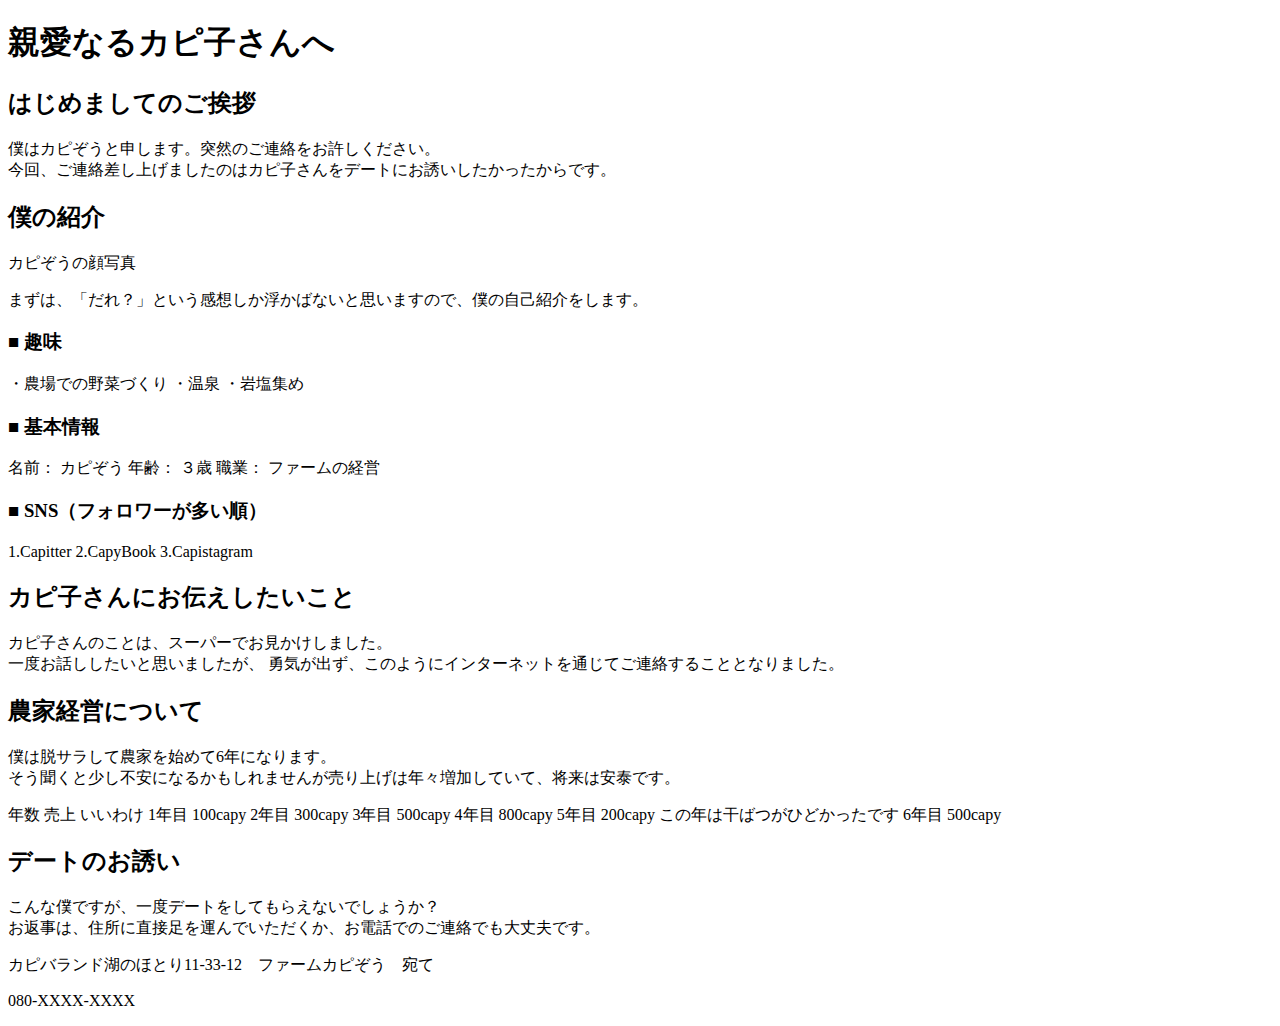
<file: index.html>
<!DOCTYPE html>
<html lang="ja">
<head>
    <meta charset="UTF-8"> 
    <title>カピ子さんへのラブレター</title>
</head>
<body>
    <h1>親愛なるカピ子さんへ</h1>
    <h2>はじめましてのご挨拶</h2>
    <p>僕はカピぞうと申します。突然のご連絡をお許しください。<br>
    今回、ご連絡差し上げましたのはカピ子さんをデートにお誘いしたかったからです。</p>
    
    <h2>僕の紹介</h2>
    カピぞうの顔写真
    <p>まずは、「だれ？」という感想しか浮かばないと思いますので、僕の自己紹介をします。</p>
    
    <h3>■ 趣味</h3>
    ・農場での野菜づくり
    ・温泉
    ・岩塩集め
    <h3>■ 基本情報</h3>
    名前：
    カピぞう
    年齢：
    ３歳
    職業：
    ファームの経営
    <h3>■ SNS（フォロワーが多い順）</h3>
    1.Capitter
    2.CapyBook
    3.Capistagram

    <h2>カピ子さんにお伝えしたいこと</h2>
    <p>カピ子さんのことは、スーパーでお見かけしました。<br>
    一度お話ししたいと思いましたが、 勇気が出ず、このようにインターネットを通じてご連絡することとなりました。</p>
    
    <h2>農家経営について</h2>
    <p>僕は脱サラして農家を始めて6年になります。<br>
    そう聞くと少し不安になるかもしれませんが売り上げは年々増加していて、将来は安泰です。</p>
    
    年数	売上	いいわけ
    1年目	100capy	
    2年目	300capy	
    3年目	500capy	
    4年目	800capy	
    5年目	200capy	この年は干ばつがひどかったです
    6年目	500capy	
    <h2>デートのお誘い</h2>
    <p>こんな僕ですが、一度デートをしてもらえないでしょうか？<br>
    お返事は、住所に直接足を運んでいただくか、お電話でのご連絡でも大丈夫です。</p>
    
    <p>カピバランド湖のほとり11-33-12　ファームカピぞう　宛て</p>
    
    <p>080-XXXX-XXXX</p>
</body>
</html>
</file>
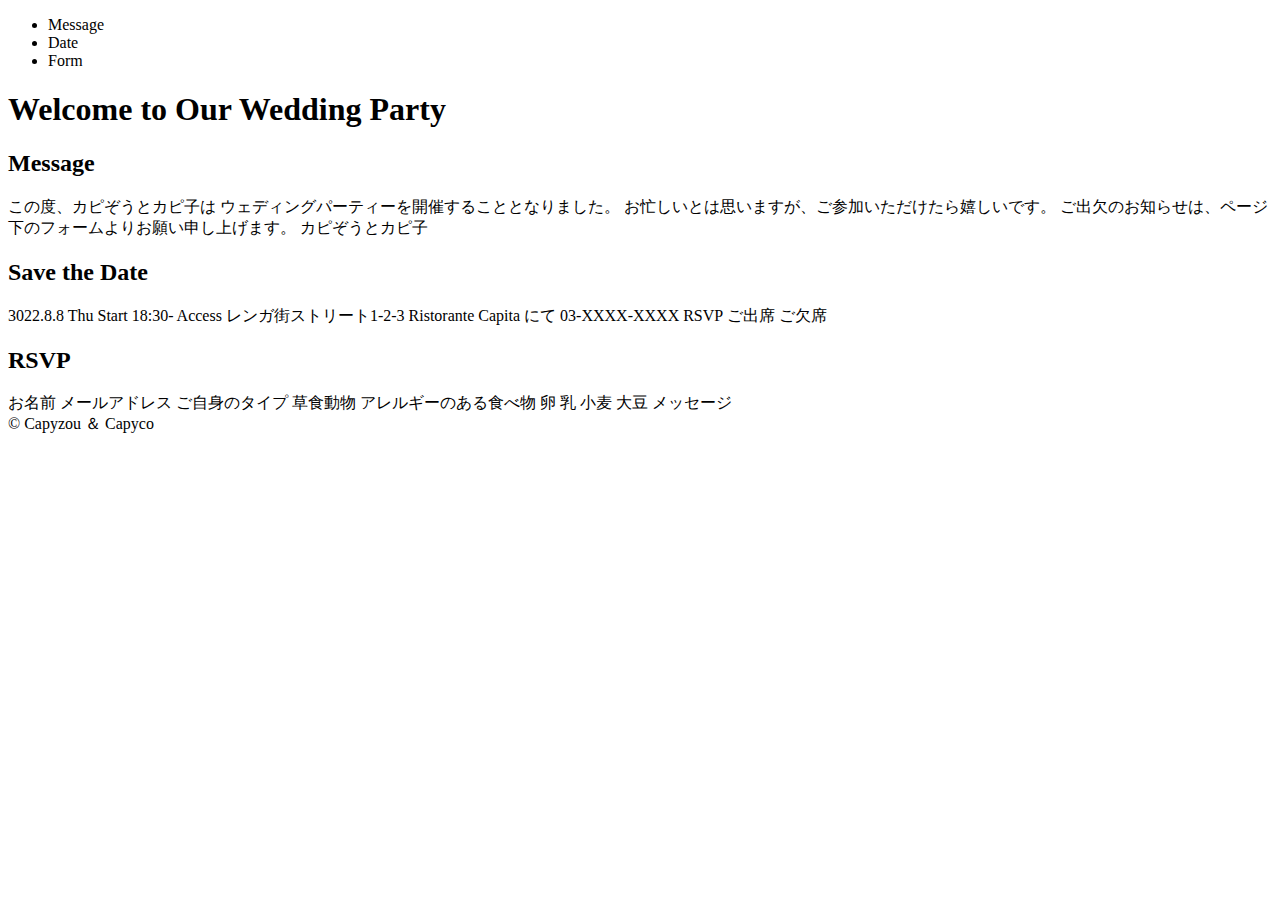
<file: columnpage2/index.html>
<!DOCTYPE html>
<html lang="en">
  <head>
    <meta charset="UTF-8" />
    <meta http-equiv="X-UA-Compatible" content="IE=edge" />
    <meta name="viewport" content="width=device-width, initial-scale=1.0" />
    <title>Document</title>
  </head>
  <body>
    <header>
      <nav>
        <ul>
          <li>Message</li>
          <li>Date</li>
          <li>Form</li>
        </ul>
      </nav>
      <h1>Welcome to Our Wedding Party</h1>
    </header>
    <section id="msgArea">
      <h2>Message</h2>
      この度、カピぞうとカピ子は
      ウェディングパーティーを開催することとなりました。
      お忙しいとは思いますが、ご参加いただけたら嬉しいです。
      ご出欠のお知らせは、ページ下のフォームよりお願い申し上げます。
      カピぞうとカピ子
    </section>

    <section id="dateArea">
      <h2>Save the Date</h2>

      3022.8.8 Thu Start 18:30- Access レンガ街ストリート1-2-3 Ristorante Capita
      にて 03-XXXX-XXXX RSVP ご出席 ご欠席
    </section>

    <section id="formArea">
      <h2>RSVP</h2>
      お名前 メールアドレス ご自身のタイプ 草食動物 アレルギーのある食べ物 卵 乳
      小麦 大豆 メッセージ
    </section>

    <footer>© Capyzou ＆ Capyco</footer>
  </body>
</html>
</file>
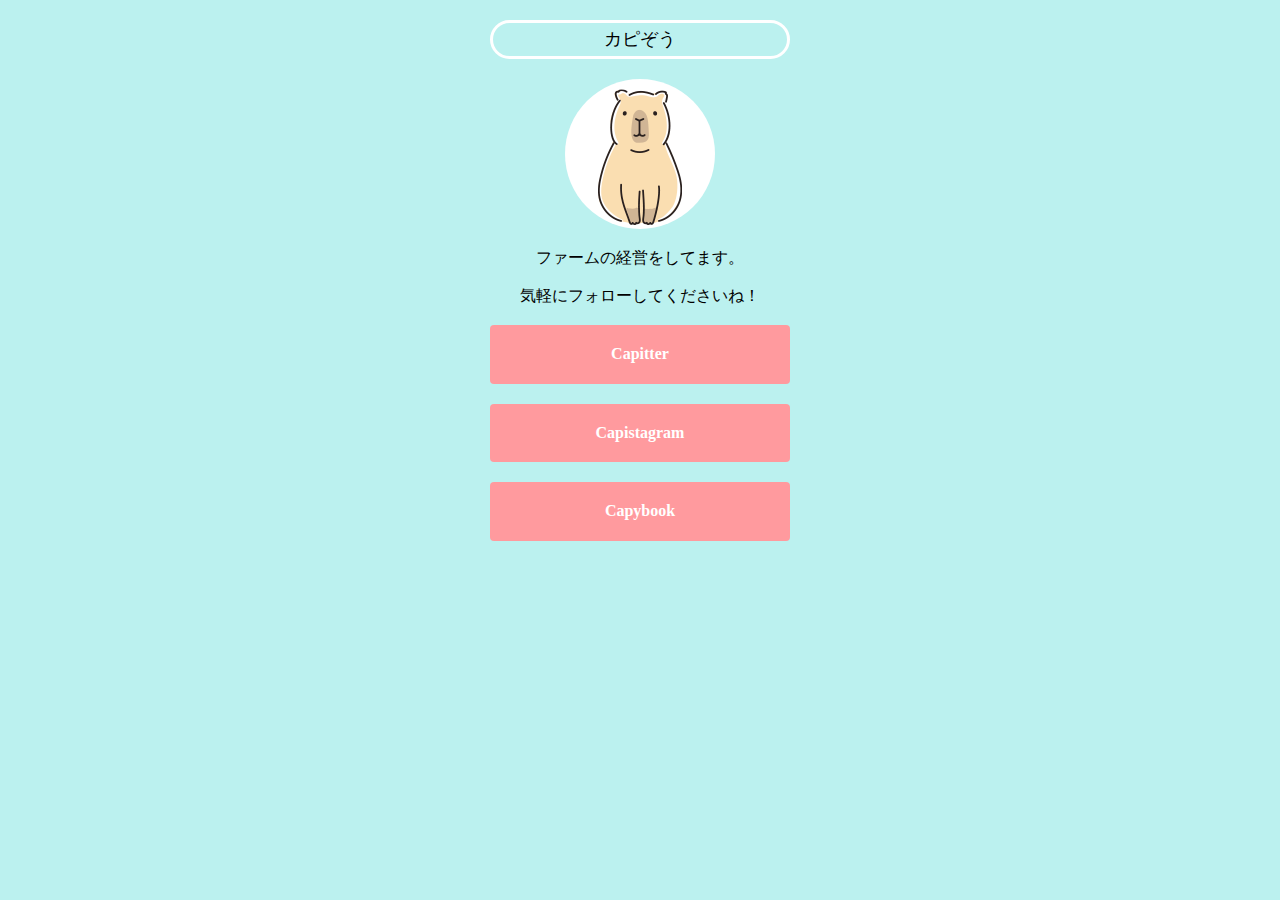
<file: snslink/index.html>
<!DOCTYPE html>
<html lang="en">

<head>
    <meta charset="UTF-8">
    <meta http-equiv="X-UA-Compatible" content="IE=edge">
    <link rel="stylesheet" href="css/reset.css">
    <link rel="stylesheet" href="css/style.css">
    <meta name="viewport" content="width=device-width, initial-scale=1.0">
    <title>カピぞうの紹介</title>
</head>

<body>
    <h1>カピぞう</h1>
    <p><img src="images/capyzou.png"></p>
    <p>ファームの経営をしてます。</p>
    <p> 気軽にフォローしてくださいね！</p>
    <ul>
        <li><a href="#">
            Capitter
        </a></li>
        <li><a href="#">
            Capistagram
        </a></li>
        <li><a href="#">
            Capybook
        </a></li>
    </ul>
</body>

</html>
</file>
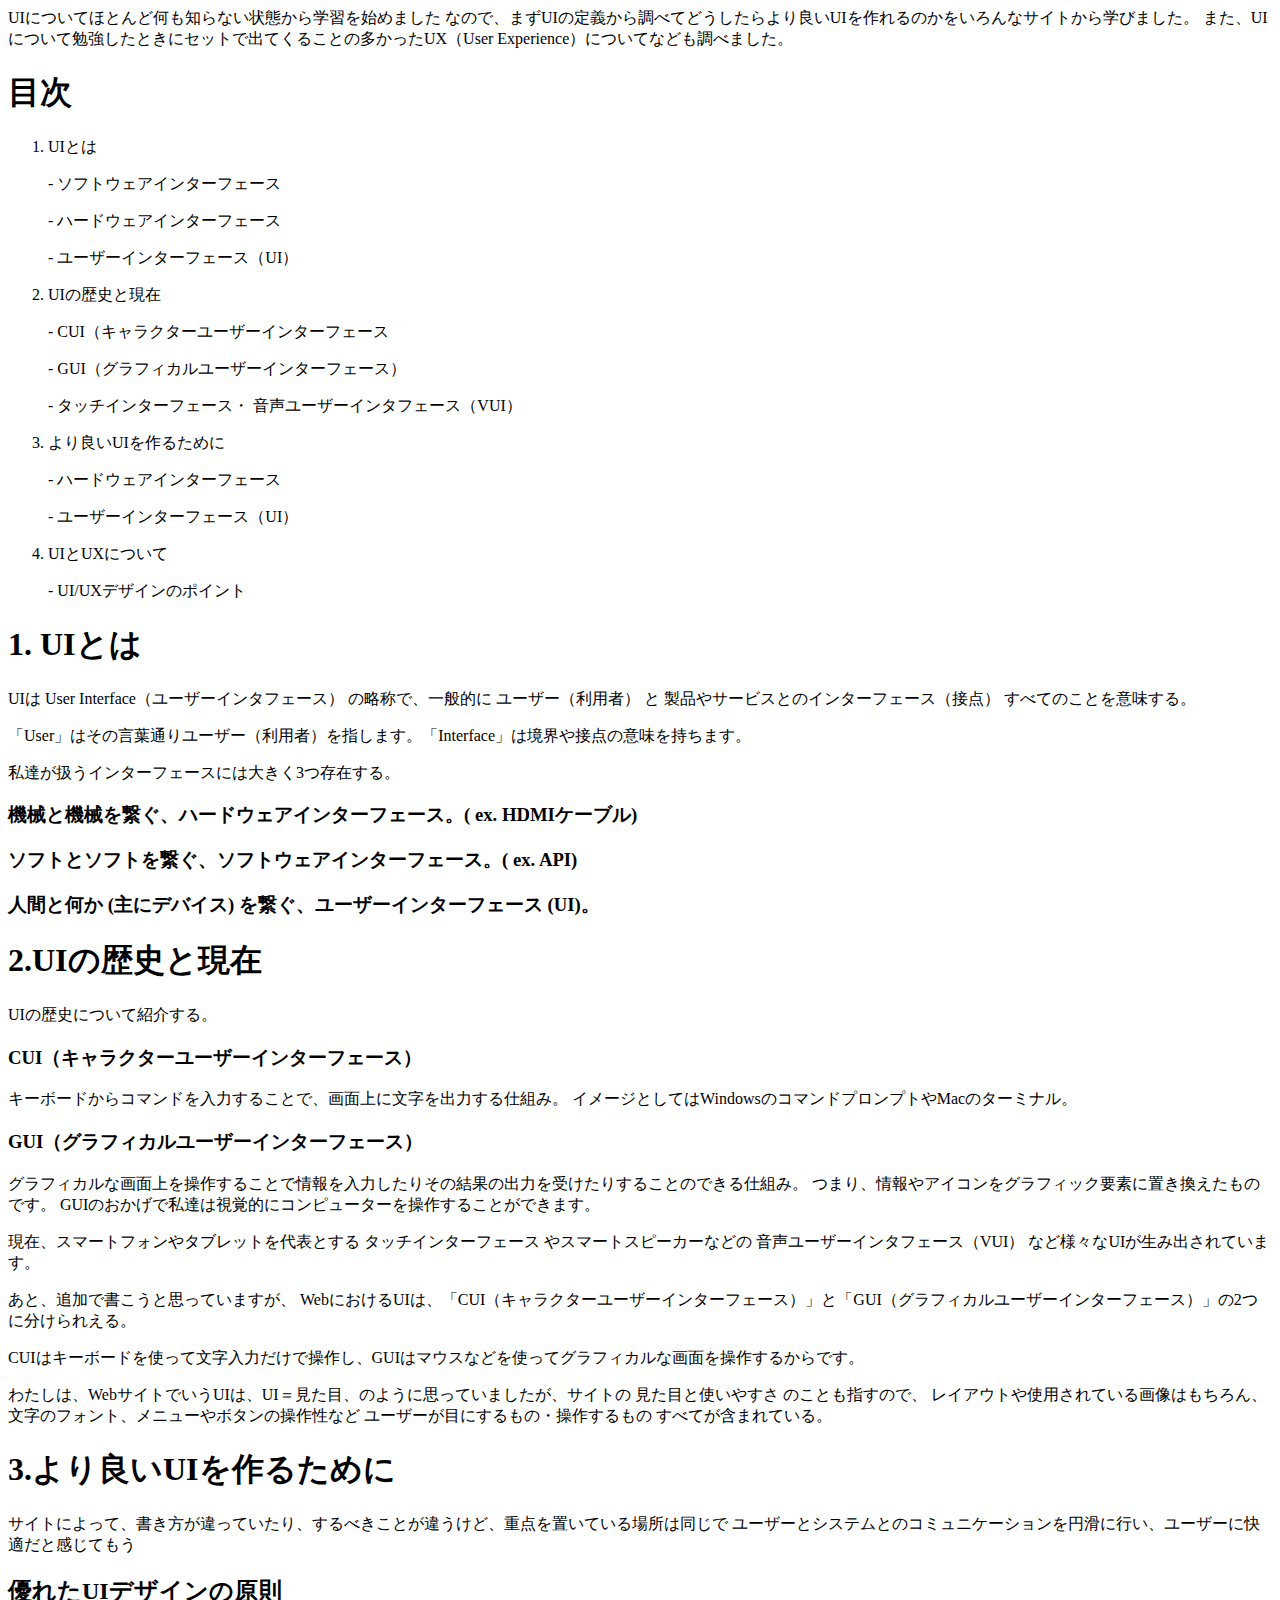
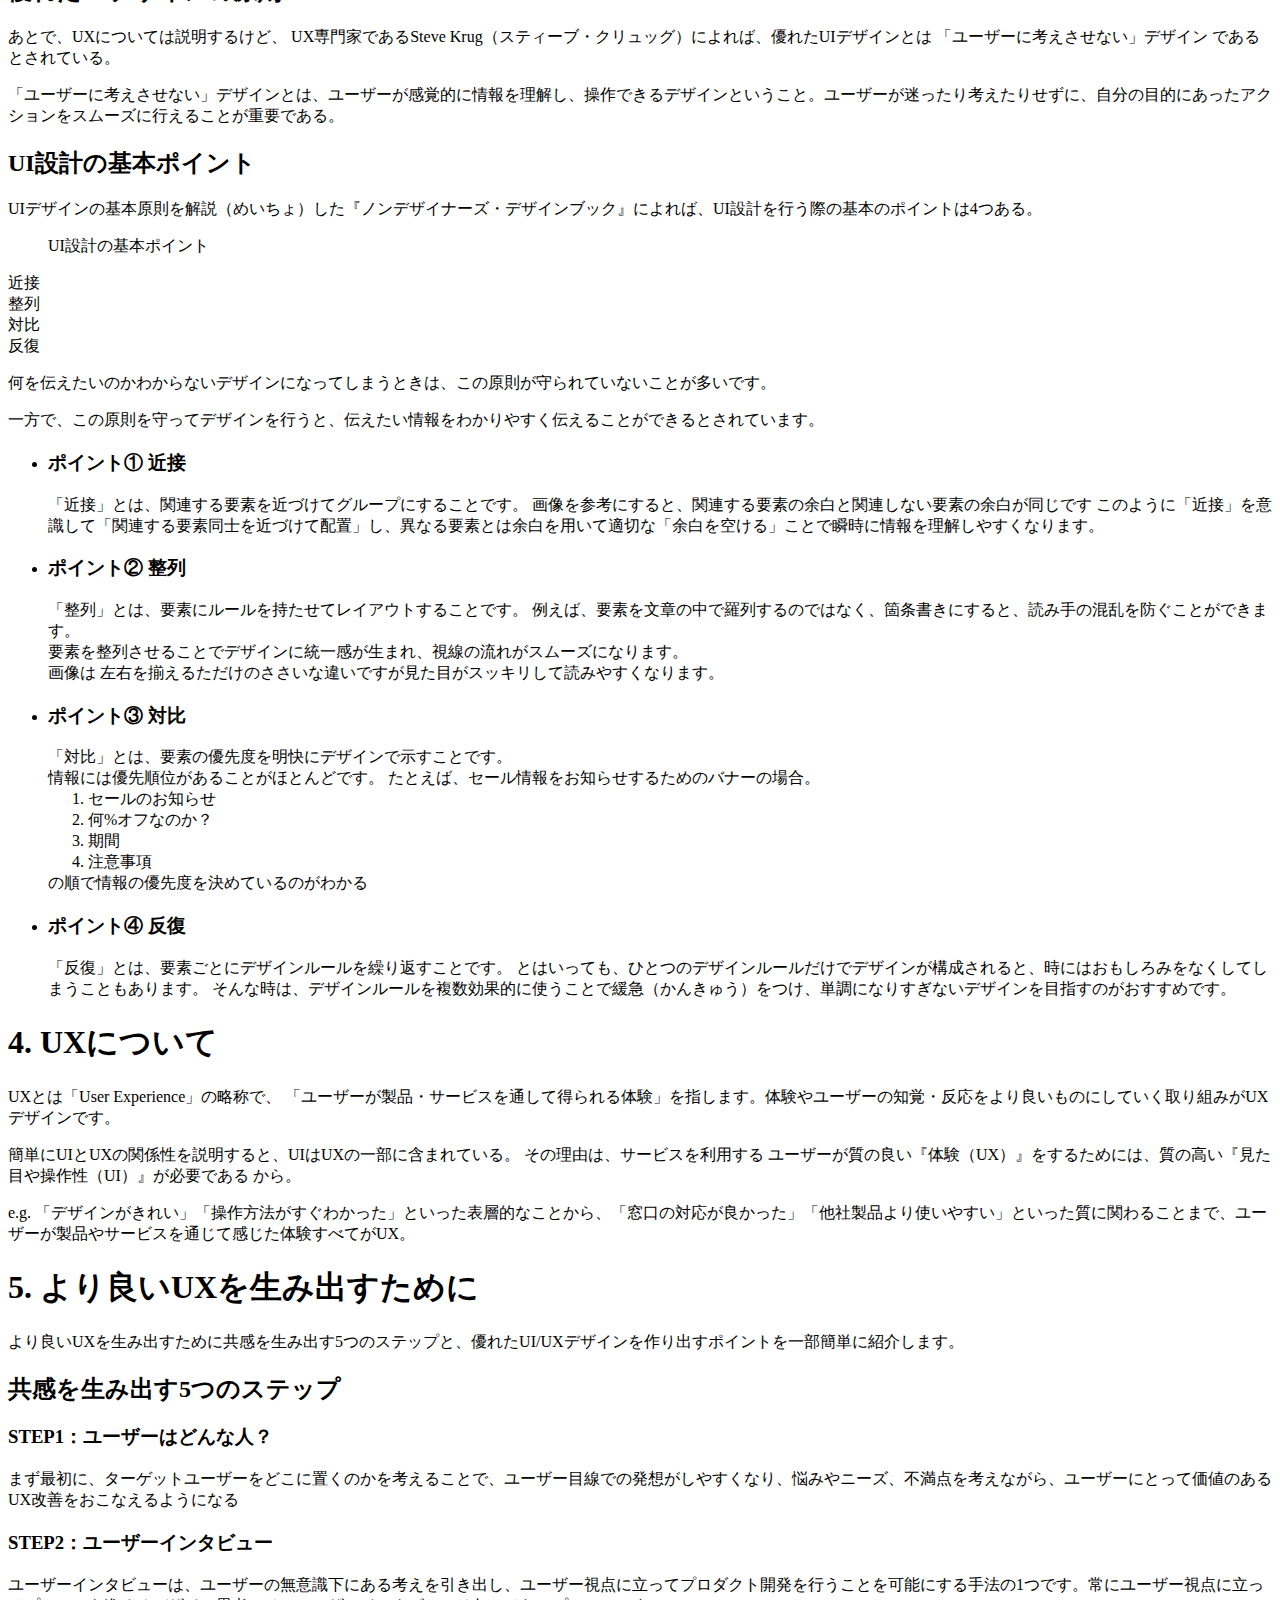
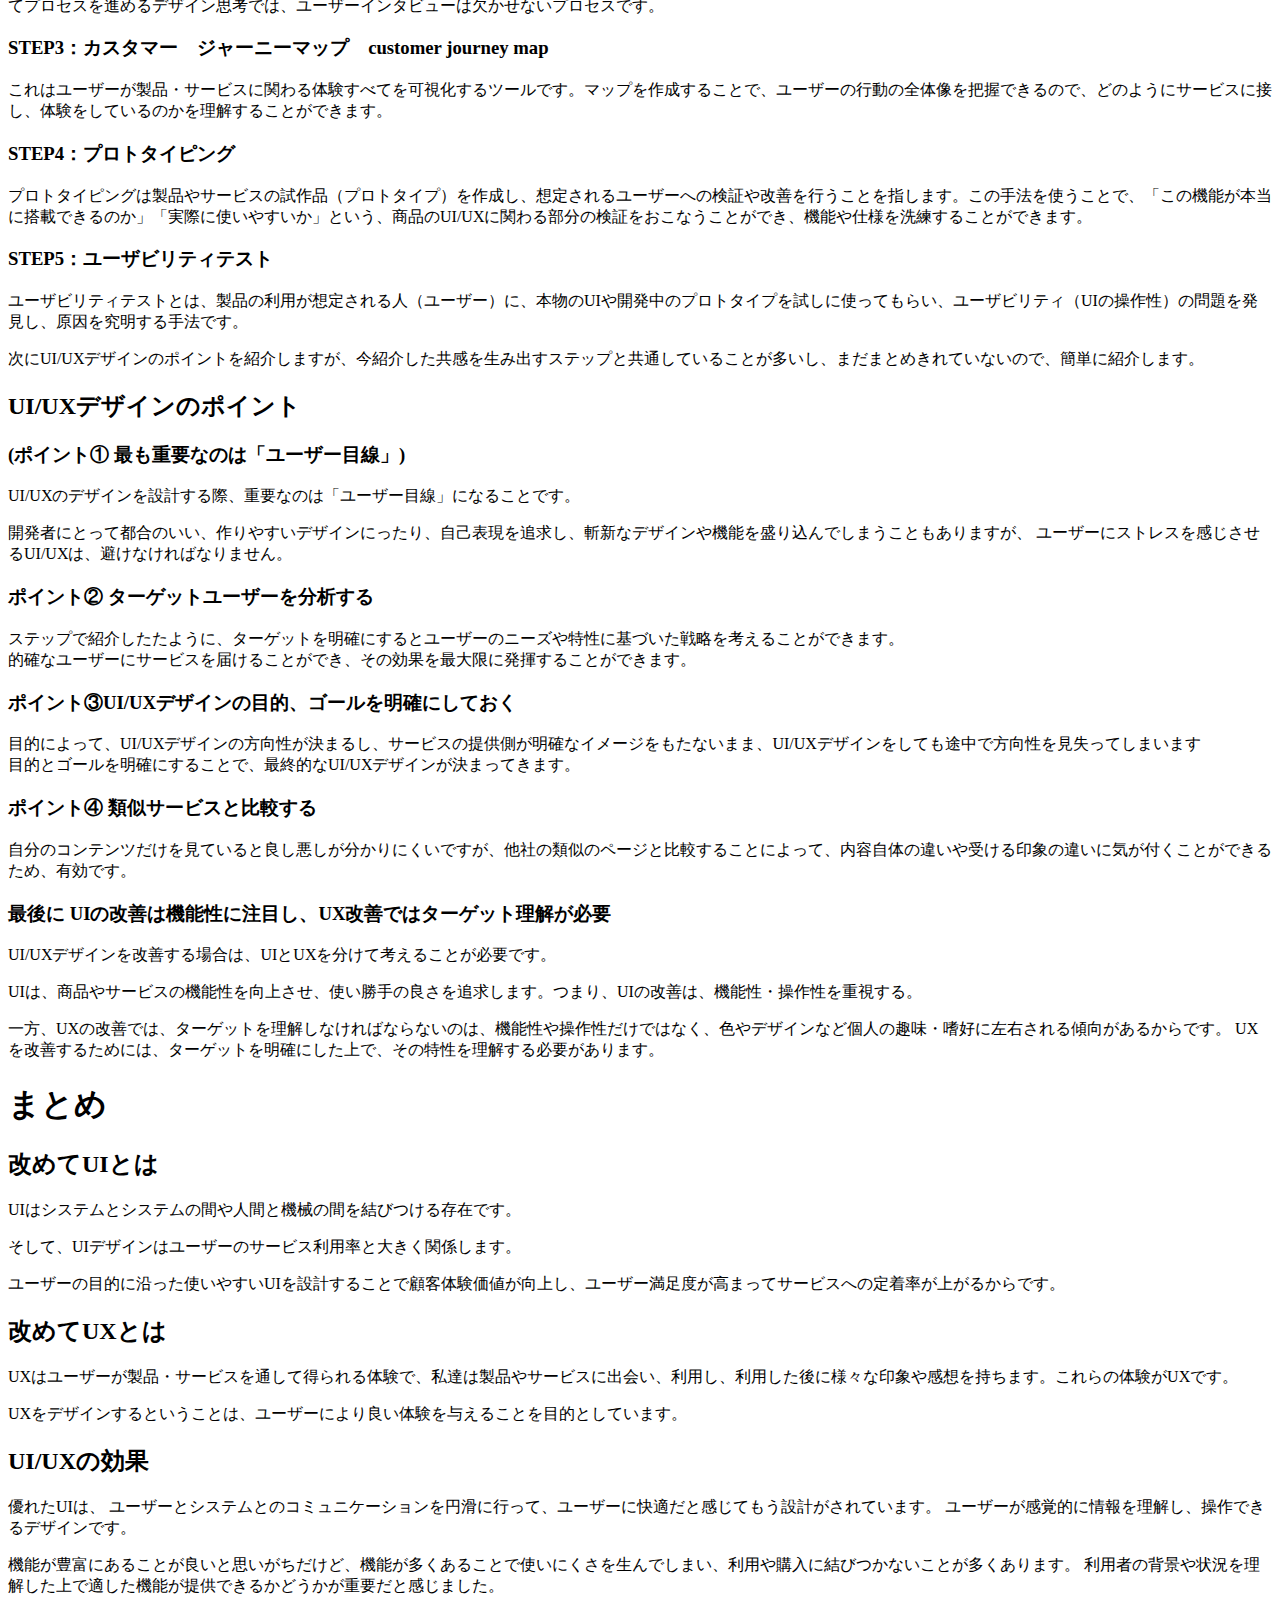
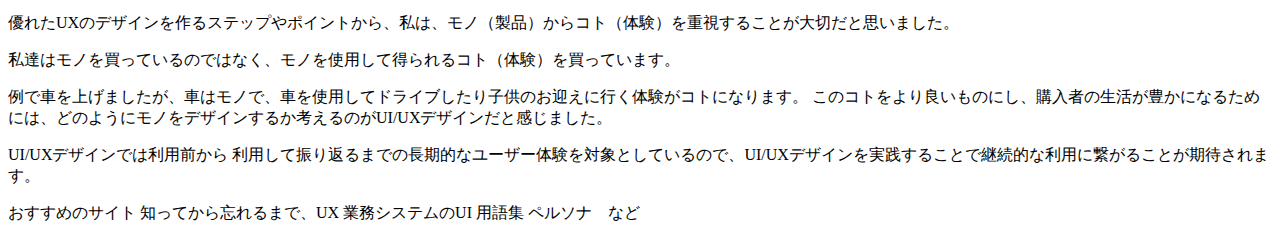
<file: ui-ux.html>
<!DOCTYPE html>
<html lang="en">
  <head>
    <meta charset="UTF-8" />
    <meta http-equiv="X-UA-Compatible" content="IE=edge" />
    <meta name="viewport" content="width=device-width, initial-scale=1.0" />
    <title>Document</title>
  </head>
  <body>
    UIについてほとんど何も知らない状態から学習を始めました
    なので、まずUIの定義から調べてどうしたらより良いUIを作れるのかをいろんなサイトから学びました。
    また、UIについて勉強したときにセットで出てくることの多かったUX（User
    Experience）についてなども調べました。

    <h1>目次</h1>
    <ol>
      <li>UIとは</li>
      <p>- ソフトウェアインターフェース</p>
      <p>- ハードウェアインターフェース</p>
      <p>- ユーザーインターフェース（UI）</p>
      <li>UIの歴史と現在</li>
      <p>- CUI（キャラクターユーザーインターフェース</p>
      <p>- GUI（グラフィカルユーザーインターフェース）</p>
      <p>- タッチインターフェース・ 音声ユーザーインタフェース（VUI）</p>
      <li>より良いUIを作るために</li>
      <p>- ハードウェアインターフェース</p>
      <p>- ユーザーインターフェース（UI）</p>
      <li>UIとUXについて</li>
      <p>- UI/UXデザインのポイント</p>
    </ol>

    <h1>1. UIとは</h1>
    <p>
      UIは User Interface（ユーザーインタフェース） の略称で、一般的に
      ユーザー（利用者） と 製品やサービスとのインターフェース（接点）
      すべてのことを意味する。
    </p>
    <p>
      「User」はその言葉通りユーザー（利用者）を指します。「Interface」は境界や接点の意味を持ちます。
    </p>
    <p>私達が扱うインターフェースには大きく3つ存在する。</p>

    <h3>機械と機械を繋ぐ、ハードウェアインターフェース。( ex. HDMIケーブル)</h3>
    <h3>ソフトとソフトを繋ぐ、ソフトウェアインターフェース。( ex. API)</h3>

    <h3>人間と何か (主にデバイス) を繋ぐ、ユーザーインターフェース (UI)。</h3>

    <h1>2.UIの歴史と現在</h1>
    <p>UIの歴史について紹介する。</p>

    <h3>CUI（キャラクターユーザーインターフェース）</h3>
    <p>
      キーボードからコマンドを入力することで、画面上に文字を出力する仕組み。
      イメージとしてはWindowsのコマンドプロンプトやMacのターミナル。
    </p>

    <h3>GUI（グラフィカルユーザーインターフェース）</h3>
    <p>
      グラフィカルな画面上を操作することで情報を入力したりその結果の出力を受けたりすることのできる仕組み。
      つまり、情報やアイコンをグラフィック要素に置き換えたものです。
      GUIのおかげで私達は視覚的にコンピューターを操作することができます。
    </p>

    <p>
      現在、スマートフォンやタブレットを代表とする タッチインターフェース
      やスマートスピーカーなどの 音声ユーザーインタフェース（VUI）
      など様々なUIが生み出されています。
    </p>

    <p>
      あと、追加で書こうと思っていますが、
      WebにおけるUIは、「CUI（キャラクターユーザーインターフェース）」と「GUI（グラフィカルユーザーインターフェース）」の2つに分けられえる。
    </p>
    <p>
      CUIはキーボードを使って文字入力だけで操作し、GUIはマウスなどを使ってグラフィカルな画面を操作するからです。
    </p>
    <p>
      わたしは、WebサイトでいうUIは、UI＝見た目、のように思っていましたが、サイトの
      見た目と使いやすさ のことも指すので、
      レイアウトや使用されている画像はもちろん、文字のフォント、メニューやボタンの操作性など
      ユーザーが目にするもの・操作するもの すべてが含まれている。
    </p>

    <h1>3.より良いUIを作るために</h1>
    <p>
      サイトによって、書き方が違っていたり、するべきことが違うけど、重点を置いている場所は同じで
      ユーザーとシステムとのコミュニケーションを円滑に行い、ユーザーに快適だと感じてもう
    </p>

    <h2>優れたUIデザインの原則</h2>
    <p>
      あとで、UXについては説明するけど、 UX専門家であるSteve
      Krug（スティーブ・クリュッグ）によれば、優れたUIデザインとは
      「ユーザーに考えさせない」デザイン であるとされている。
    </p>
    <p>
      「ユーザーに考えさせない」デザインとは、ユーザーが感覚的に情報を理解し、操作できるデザインということ。ユーザーが迷ったり考えたりせずに、自分の目的にあったアクションをスムーズに行えることが重要である。
    </p>

    <h2>UI設計の基本ポイント</h2>
    <p>
      UIデザインの基本原則を解説（めいちょ）した『ノンデザイナーズ・デザインブック』によれば、UI設計を行う際の基本のポイントは4つある。
    </p>

    <ul>
      UI設計の基本ポイント
    </ul>
    <li>近接</li>
    <li>整列</li>
    <li>対比</li>
    <li>反復</li>

    <p>
      何を伝えたいのかわからないデザインになってしまうときは、この原則が守られていないことが多いです。
    </p>
    <p>
      一方で、この原則を守ってデザインを行うと、伝えたい情報をわかりやすく伝えることができるとされています。
    </p>

    <ul>
      <li>
        <h3>ポイント① 近接</h3>
        「近接」とは、関連する要素を近づけてグループにすることです。
        画像を参考にすると、関連する要素の余白と関連しない要素の余白が同じです
        このように「近接」を意識して「関連する要素同士を近づけて配置」し、異なる要素とは余白を用いて適切な「余白を空ける」ことで瞬時に情報を理解しやすくなります。
      </li>

      <li>
        <h3>ポイント② 整列</h3>
        「整列」とは、要素にルールを持たせてレイアウトすることです。
        例えば、要素を文章の中で羅列するのではなく、箇条書きにすると、読み手の混乱を防ぐことができます。<br />
        要素を整列させることでデザインに統一感が生まれ、視線の流れがスムーズになります。<br />
        画像は
        左右を揃えるただけのささいな違いですが見た目がスッキリして読みやすくなります。
      </li>

      <li>
        <h3>ポイント③ 対比</h3>
        「対比」とは、要素の優先度を明快にデザインで示すことです。<br />

        情報には優先順位があることがほとんどです。
        たとえば、セール情報をお知らせするためのバナーの場合。
      </li>
      <ol>
        <li>セールのお知らせ</li>
        <li>何%オフなのか？</li>
        <li>期間</li>
        <li>注意事項</li>
      </ol>
      の順で情報の優先度を決めているのがわかる
      <li>
        <h3>ポイント④ 反復</h3>
        「反復」とは、要素ごとにデザインルールを繰り返すことです。
        とはいっても、ひとつのデザインルールだけでデザインが構成されると、時にはおもしろみをなくしてしまうこともあります。
        そんな時は、デザインルールを複数効果的に使うことで緩急（かんきゅう）をつけ、単調になりすぎないデザインを目指すのがおすすめです。
      </li>
    </ul>

    <h1>4. UXについて</h1>

    <p>
      UXとは「User Experience」の略称で、
      「ユーザーが製品・サービスを通して得られる体験」を指します。体験やユーザーの知覚・反応をより良いものにしていく取り組みがUXデザインです。
    </p>
    <p>
      簡単にUIとUXの関係性を説明すると、UIはUXの一部に含まれている。
      その理由は、サービスを利用する
      ユーザーが質の良い『体験（UX）』をするためには、質の高い『見た目や操作性（UI）』が必要である
      から。
    </p>

    <p>
      e.g.
      「デザインがきれい」「操作方法がすぐわかった」といった表層的なことから、「窓口の対応が良かった」「他社製品より使いやすい」といった質に関わることまで、ユーザーが製品やサービスを通じて感じた体験すべてがUX。
    </p>

    <h1>5. より良いUXを生み出すために</h1>
    より良いUXを生み出すために共感を生み出す5つのステップと、優れたUI/UXデザインを作り出すポイントを一部簡単に紹介します。

    <h2>共感を生み出す5つのステップ</h2>

    <h3>STEP1：ユーザーはどんな人？</h3>
    <p>
      まず最初に、ターゲットユーザーをどこに置くのかを考えることで、ユーザー目線での発想がしやすくなり、悩みやニーズ、不満点を考えながら、ユーザーにとって価値のあるUX改善をおこなえるようになる
    </p>

    <h3>STEP2：ユーザーインタビュー</h3>
    <p>
      ユーザーインタビューは、ユーザーの無意識下にある考えを引き出し、ユーザー視点に立ってプロダクト開発を行うことを可能にする手法の1つです。常にユーザー視点に立ってプロセスを進めるデザイン思考では、ユーザーインタビューは欠かせないプロセスです。
    </p>

    <h3>STEP3：カスタマー　ジャーニーマップ　customer journey map</h3>
    <p>
      これはユーザーが製品・サービスに関わる体験すべてを可視化するツールです。マップを作成することで、ユーザーの行動の全体像を把握できるので、どのようにサービスに接し、体験をしているのかを理解することができます。
    </p>

    <h3>STEP4：プロトタイピング</h3>
    <p>
      プロトタイピングは製品やサービスの試作品（プロトタイプ）を作成し、想定されるユーザーへの検証や改善を行うことを指します。この手法を使うことで、「この機能が本当に搭載できるのか」「実際に使いやすいか」という、商品のUI/UXに関わる部分の検証をおこなうことができ、機能や仕様を洗練することができます。
    </p>

    <h3>STEP5：ユーザビリティテスト</h3>
    <p>
      ユーザビリティテストとは、製品の利用が想定される人（ユーザー）に、本物のUIや開発中のプロトタイプを試しに使ってもらい、ユーザビリティ（UIの操作性）の問題を発見し、原因を究明する手法です。
    </p>

    次にUI/UXデザインのポイントを紹介しますが、今紹介した共感を生み出すステップと共通していることが多いし、まだまとめきれていないので、簡単に紹介します。
    <h2>UI/UXデザインのポイント</h2>

    <h3>(ポイント① 最も重要なのは「ユーザー目線」)</h3>
    <p>
      UI/UXのデザインを設計する際、重要なのは「ユーザー目線」になることです。
    </p>
    <p>
      開発者にとって都合のいい、作りやすいデザインにったり、自己表現を追求し、斬新なデザインや機能を盛り込んでしまうこともありますが、
      ユーザーにストレスを感じさせるUI/UXは、避けなければなりません。
    </p>

    <h3>ポイント② ターゲットユーザーを分析する</h3>
    <p>
      ステップで紹介したたように、ターゲットを明確にするとユーザーのニーズや特性に基づいた戦略を考えることができます。</br>的確なユーザーにサービスを届けることができ、その効果を最大限に発揮することができます。
    </p>

    <h3>ポイント③UI/UXデザインの目的、ゴールを明確にしておく</h3>
    <p>
      目的によって、UI/UXデザインの方向性が決まるし、サービスの提供側が明確なイメージをもたないまま、UI/UXデザインをしても途中で方向性を見失ってしまいます<br />
      目的とゴールを明確にすることで、最終的なUI/UXデザインが決まってきます。
    </p>

    <h3>ポイント④ 類似サービスと比較する</h3>
    <p>
      自分のコンテンツだけを見ていると良し悪しが分かりにくいですが、他社の類似のページと比較することによって、内容自体の違いや受ける印象の違いに気が付くことができるため、有効です。
    </p>

    <h3>最後に UIの改善は機能性に注目し、UX改善ではターゲット理解が必要</h3>
    <p>UI/UXデザインを改善する場合は、UIとUXを分けて考えることが必要です。</p>
    <p>
      UIは、商品やサービスの機能性を向上させ、使い勝手の良さを追求します。つまり、UIの改善は、機能性・操作性を重視する。
    </p>
    <p>
      一方、UXの改善では、ターゲットを理解しなければならないのは、機能性や操作性だけではなく、色やデザインなど個人の趣味・嗜好に左右される傾向があるからです。
      UXを改善するためには、ターゲットを明確にした上で、その特性を理解する必要があります。
    </p>

    <h1>まとめ</h1>
    <h2>改めてUIとは</h2>
    <p>UIはシステムとシステムの間や人間と機械の間を結びつける存在です。</p>
    <p>そして、UIデザインはユーザーのサービス利用率と大きく関係します。</p>
    <p>
      ユーザーの目的に沿った使いやすいUIを設計することで顧客体験価値が向上し、ユーザー満足度が高まってサービスへの定着率が上がるからです。
    </p>

    <h2>改めてUXとは</h2>
    <p>
      UXはユーザーが製品・サービスを通して得られる体験で、私達は製品やサービスに出会い、利用し、利用した後に様々な印象や感想を持ちます。これらの体験がUXです。
    </p>
    <p>
      UXをデザインするということは、ユーザーにより良い体験を与えることを目的としています。
    </p>

    <h2>UI/UXの効果</h2>

    <p>優れたUIは、
    ユーザーとシステムとのコミュニケーションを円滑に行って、ユーザーに快適だと感じてもう設計がされています。
    ユーザーが感覚的に情報を理解し、操作できるデザインです。</p>
    <p>機能が豊富にあることが良いと思いがちだけど、機能が多くあることで使いにくさを生んでしまい、利用や購入に結びつかないことが多くあります。
    利用者の背景や状況を理解した上で適した機能が提供できるかどうかが重要だと感じました。</p>
    <p>優れたUXのデザインを作るステップやポイントから、私は、モノ（製品）からコト（体験）を重視することが大切だと思いました。</p>
    <p>私達はモノを買っているのではなく、モノを使用して得られるコト（体験）を買っています。</p>
    <p>例で車を上げましたが、車はモノで、車を使用してドライブしたり子供のお迎えに行く体験がコトになります。
    このコトをより良いものにし、購入者の生活が豊かになるためには、どのようにモノをデザインするか考えるのがUI/UXデザインだと感じました。</p>
    <p>UI/UXデザインでは利用前から  利用して振り返るまでの長期的なユーザー体験を対象としているので、UI/UXデザインを実践することで継続的な利用に繋がることが期待されます。</p>
  </body>

  おすすめのサイト

  知ってから忘れるまで、UX
  
  業務システムのUI

  用語集
  ペルソナ　など


</html>
</file>
<file: snslink/css/style.css>
body{
    background-color: #bbf1ef;
    font-family: 'Verdana','Hiragino sans','Meiryo','sans-serif';
}
h1{
    font-size: 18px;
    border:3px solid #fff;
    border-radius: 20px;
    padding: 6px 0;
    margin: 20px auto;
    width: 300px;
    text-align: center;
}
p,ul{
    text-align: center;
    margin-bottom: 20px;
}
img{
    border-radius: 50%;
}
a{
    background-color: #ff9a9e;
    display: block;
    padding: 20px 0;
    border-radius: 4px;
    color: #fff;
    font-weight: bold;
}
ul{
    width: 300px;
    margin: 0 auto;
}
li{
    margin-bottom: 20px;
}
</file>
